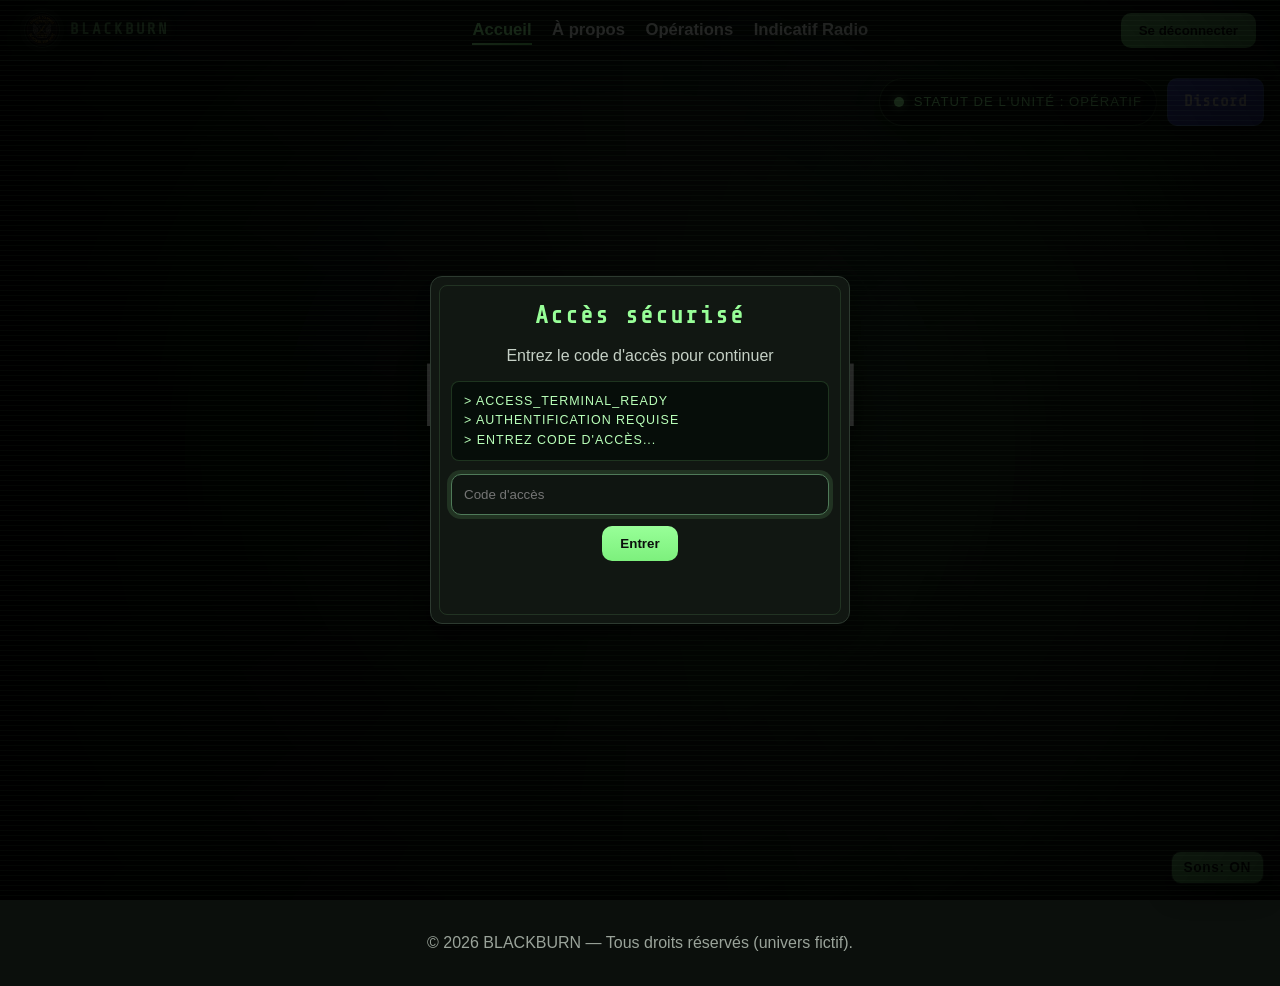
<file: index.html>
<!DOCTYPE html>
<html lang="fr">
<head>
  <meta charset="UTF-8" />
  <meta name="viewport" content="width=device-width, initial-scale=1.0" />
  <title>BLACKBURN — Accueil</title>
  <meta name="description" content="Accueil BLACKBURN" />
  <link rel="icon" type="image/png" href="Patch_BLACKBURN.png" />
  <link rel="stylesheet" href="styles.css" />
</head>
<body>
  <div id="accessGate" class="gate-overlay">
    <div class="gate-box">
      <h2>Accès sécurisé</h2>
      <p>Entrez le code d'accès pour continuer</p>
      <input id="accessCodeInput" type="password" inputmode="numeric" placeholder="Code d'accès" />
      <button id="accessCodeBtn" class="btn">Entrer</button>
      <p id="accessError" class="gate-error"></p>
    </div>
  </div>

  <header class="navbar premium-blur">
    <div class="logo-wrap">
      <img src="Patch_BLACKBURN.png" alt="Logo BLACKBURN" class="logo-img" />
      <div class="logo">BLACKBURN</div>
    </div>

    <button class="menu-btn" id="menuBtn">☰</button>

    <nav id="nav">
      <a href="index.html" class="active">Accueil</a>
      <a href="apropos.html">À propos</a>
      <a href="operations.html">Opérations</a>
      <a href="indicatif-radio.html">Indicatif Radio</a>
    </nav>

    <button id="logoutBtn" class="btn logout-btn" type="button">Se déconnecter</button>
  </header>

  <section class="hero">
    <div class="hero-overlay-anim"></div>
    <div class="hero-content reveal-up delay-1">
      <h1>BLACKBURN</h1>
      <p>Discipline • Cohésion • Excellence</p>
      <a href="recrutement.html" class="btn btn-glow">Nous rejoindre</a>
    </div>
  </section>

  <footer class="reveal-up">
    <p>© 2026 BLACKBURN — Tous droits réservés (univers fictif).</p>
  </footer>

  <script src="script.js"></script>
</body>
</html>
</file>
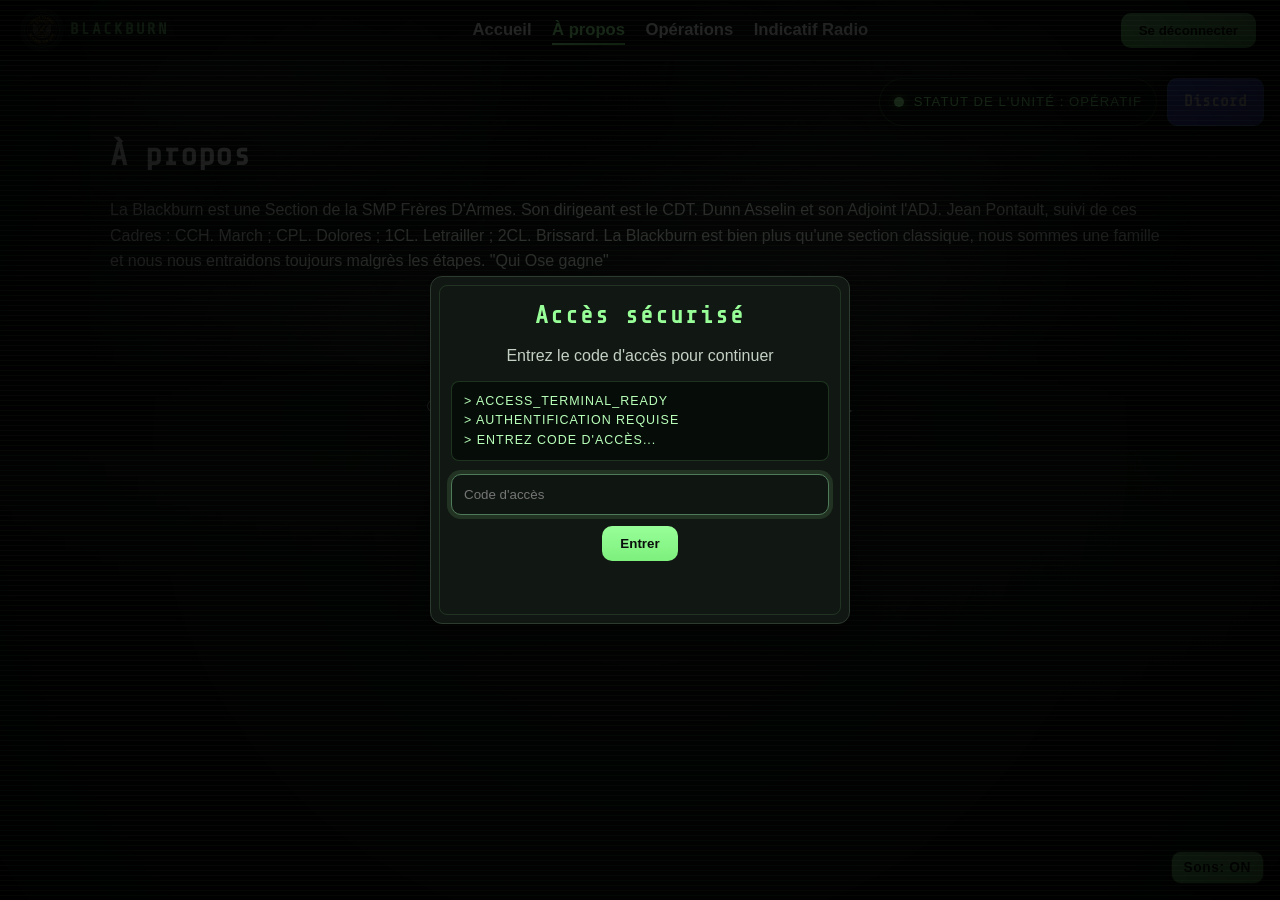
<file: apropos.html>
<!DOCTYPE html>
<html lang="fr">
<head>
  <meta charset="UTF-8" />
  <meta name="viewport" content="width=device-width, initial-scale=1.0" />
  <title>BLACKBURN — À propos</title>
  <meta name="description" content="À propos de BLACKBURN" />
  <link rel="icon" type="image/png" href="Patch_BLACKBURN.png" />
  <link rel="stylesheet" href="styles.css" />
</head>
<body>
  <div id="accessGate" class="gate-overlay">
    <div class="gate-box">
      <h2>Accès sécurisé</h2>
      <p>Entrez le code d'accès pour continuer</p>
      <input id="accessCodeInput" type="password" inputmode="numeric" placeholder="Code d'accès" />
      <button id="accessCodeBtn" class="btn">Entrer</button>
      <p id="accessError" class="gate-error"></p>
    </div>
  </div>

  <header class="navbar premium-blur">
    <div class="logo-wrap">
      <img src="Patch_BLACKBURN.png" alt="Logo BLACKBURN" class="logo-img" />
      <div class="logo">BLACKBURN</div>
    </div>

    <button class="menu-btn" id="menuBtn">☰</button>

    <nav id="nav">
      <a href="index.html">Accueil</a>
      <a href="apropos.html" class="active">À propos</a>
      <a href="operations.html">Opérations</a>
      <a href="indicatif-radio.html">Indicatif Radio</a>
    </nav>

    <button id="logoutBtn" class="btn logout-btn" type="button">Se déconnecter</button>
  </header>

  <main class="section page-pad reveal-up apropos-hero">
    <div class="apropos-smoke" aria-hidden="true"></div>
    <div class="apropos-content">
      <h2>À propos</h2>
      <p>
        La Blackburn est une Section de la SMP Frères D'Armes. Son dirigeant est le CDT. Dunn Asselin et son Adjoint l'ADJ. Jean Pontault, suivi de ces Cadres : CCH. March ; CPL. Dolores ; 1CL. Letrailler ; 2CL. Brissard.
        La Blackburn est bien plus qu'une section classique, nous sommes une famille et nous nous entraidons toujours malgrès les étapes.

        "Qui Ose gagne"
      </p>
    </div>
  </main>

  <footer class="reveal-up">
    <p>© 2026 BLACKBURN — Tous droits réservés (univers fictif).</p>
  </footer>

  <script src="script.js"></script>
</body>
</html>
</file>
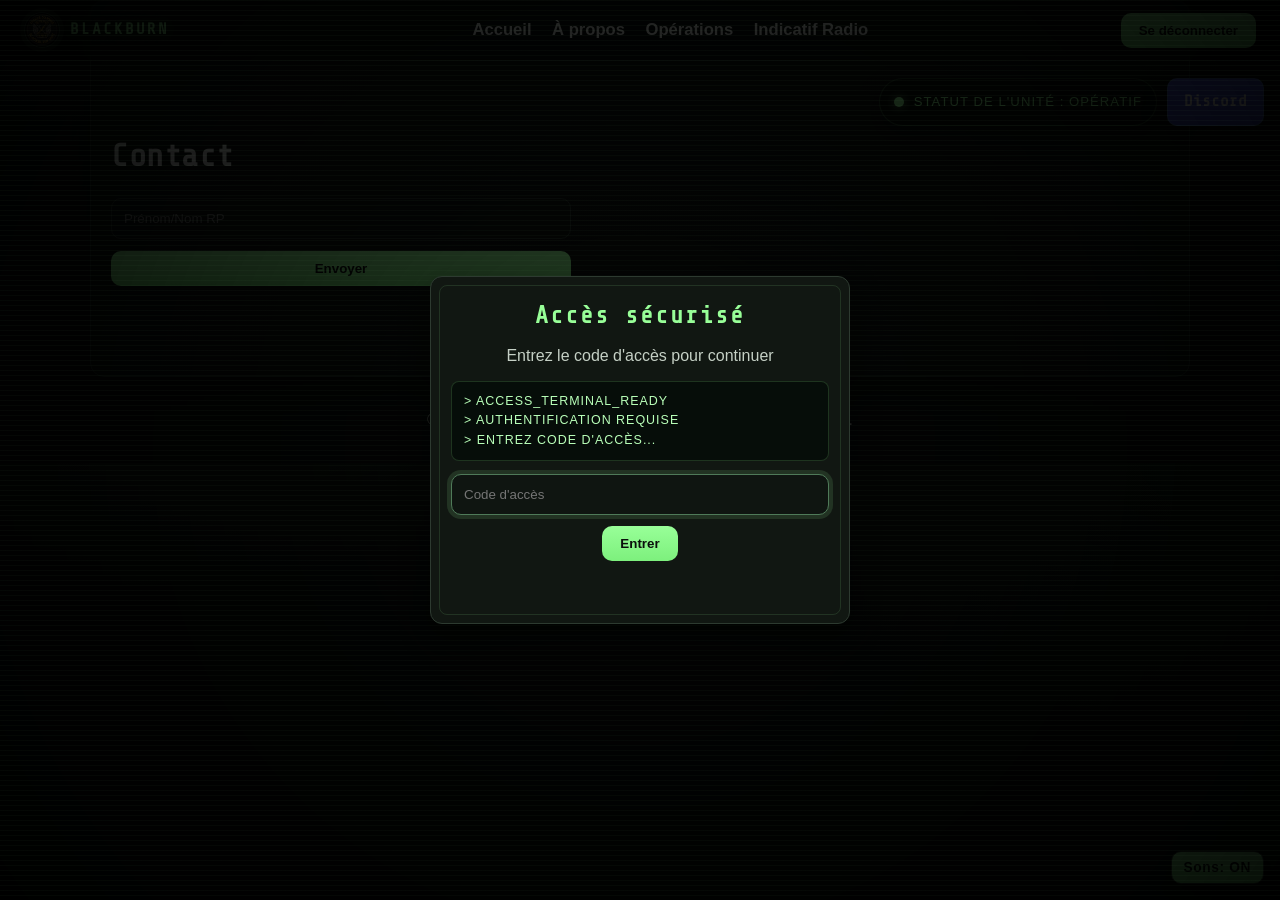
<file: contact.html>
<!DOCTYPE html>
<html lang="fr">
<head>
  <meta charset="UTF-8" />
  <meta name="viewport" content="width=device-width, initial-scale=1.0" />
  <title>BLACKBURN — Contact</title>
  <meta name="description" content="Contact BLACKBURN" />
  <link rel="icon" type="image/png" href="Patch_BLACKBURN.png" />
  <link rel="stylesheet" href="styles.css" />
</head>
<body>
  <div id="accessGate" class="gate-overlay">
    <div class="gate-box">
      <h2>Accès sécurisé</h2>
      <p>Entrez le code d'accès pour continuer</p>
      <input id="accessCodeInput" type="password" inputmode="numeric" placeholder="Code d'accès" />
      <button id="accessCodeBtn" class="btn">Entrer</button>
      <p id="accessError" class="gate-error"></p>
    </div>
  </div>

  <header class="navbar premium-blur">
    <div class="logo-wrap">
      <img src="Patch_BLACKBURN.png" alt="Logo BLACKBURN" class="logo-img" />
      <div class="logo">BLACKBURN</div>
    </div>

    <button class="menu-btn" id="menuBtn">☰</button>

    <nav id="nav">
      <a href="index.html">Accueil</a>
      <a href="apropos.html">À propos</a>
      <a href="operations.html">Opérations</a>
      <a href="indicatif-radio.html">Indicatif Radio</a>
    </nav>

    <button id="logoutBtn" class="btn logout-btn" type="button">Se déconnecter</button>
  </header>

  <main class="section dark page-pad reveal-up">
    <h2>Contact</h2>
    <form class="contact-form">
      <input type="text" placeholder="Prénom/Nom RP" required />
      <button type="submit" class="btn btn-glow">Envoyer</button>
    </form>
  </main>

  <footer class="reveal-up">
    <p>© 2026 BLACKBURN — Tous droits réservés (univers fictif).</p>
  </footer>

  <script src="script.js"></script>
</body>
</html>
</file>
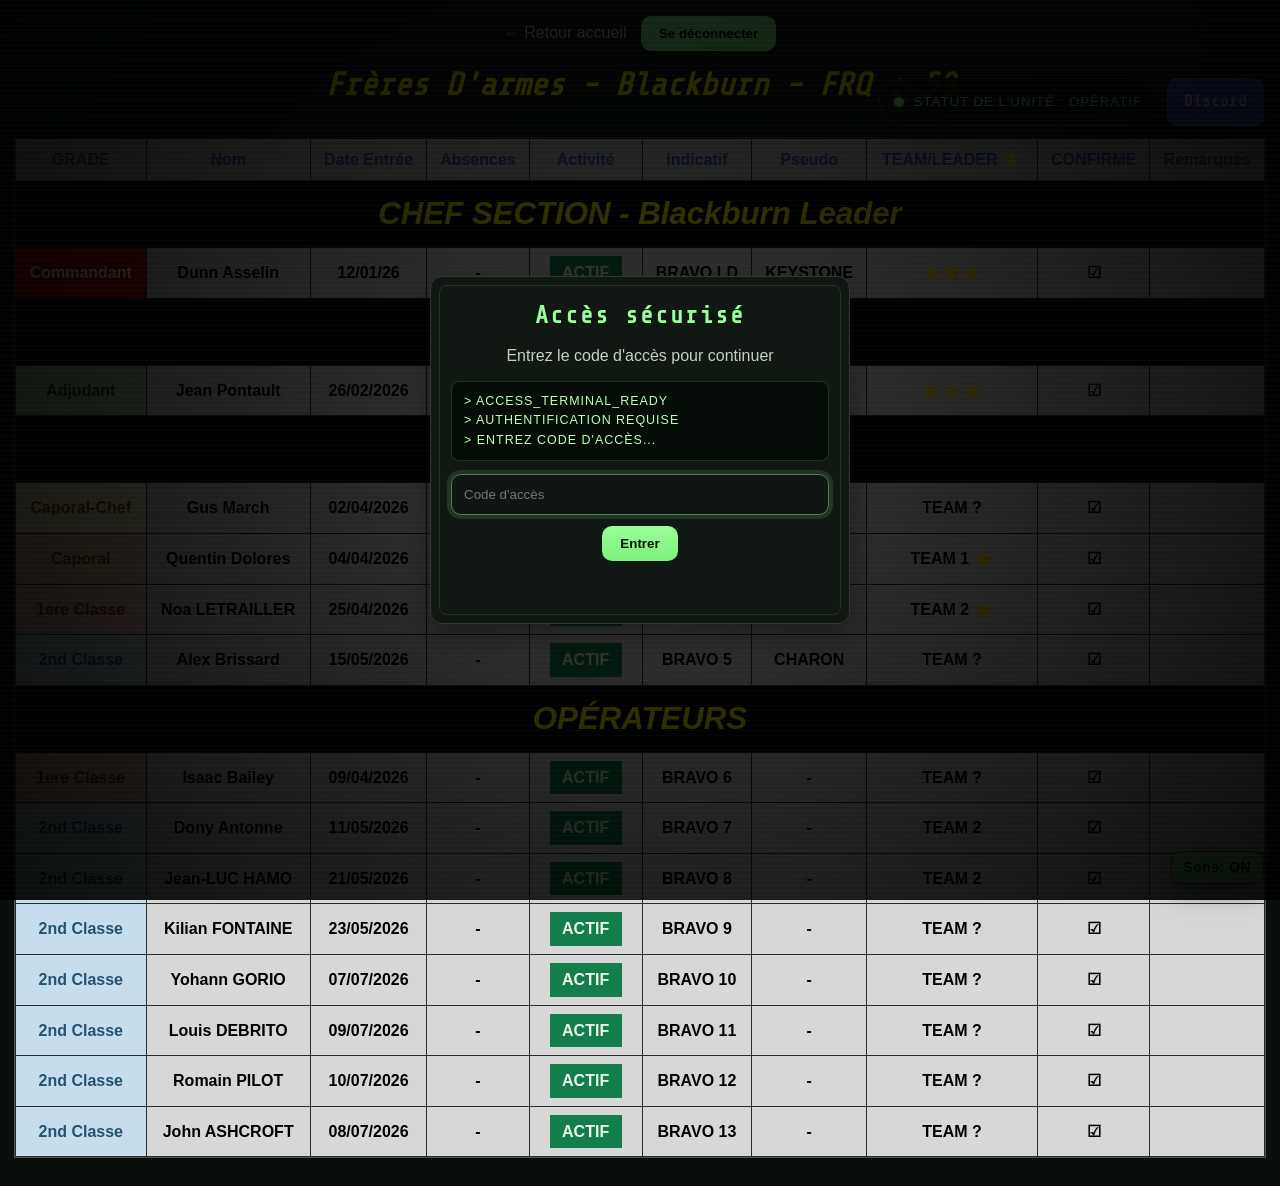
<file: indicatif-radio.html>
<!DOCTYPE html>
<html lang="fr">
<head>
  <meta charset="UTF-8" />
  <meta name="viewport" content="width=device-width, initial-scale=1.0" />
  <title>BLACKBURN — Indicatif Radio</title>
  <meta name="description" content="Tableau des indicatifs radio BLACKBURN" />
  <link rel="icon" type="image/png" href="Patch_BLACKBURN.png" />
  <link rel="stylesheet" href="indicatif-radio.css" />
  <link rel="stylesheet" href="styles.css" />
</head>
<body>
  <!-- Verrou d'accès -->
  <div id="accessGate" class="gate-overlay">
    <div class="gate-box">
      <h2>Accès sécurisé</h2>
      <p>Entrez le code d'accès pour continuer</p>
      <input id="accessCodeInput" type="password" inputmode="numeric" placeholder="Code d'accès" />
      <button id="accessCodeBtn" class="btn">Entrer</button>
      <p id="accessError" class="gate-error"></p>
    </div>
  </div>

  <header class="topbar">
    <a class="back" href="index.html">← Retour accueil</a>
    <button id="logoutBtn" class="btn logout-btn" type="button">Se déconnecter</button>
    <h1>Frères D'armes - Blackburn - FRQ : 59</h1>
  </header>

  <main class="wrap">
    <section class="panel">
      <table aria-label="Indicatif Radio Blackburn">
        <thead>
          <tr>
            <th>GRADE</th>
            <th>Nom</th>
            <th>Date Entrée</th>
            <th>Absences</th>
            <th>Activité</th>
            <th>Indicatif</th>
            <th>Pseudo</th>
            <th>TEAM/LEADER ⭐</th>
            <th>CONFIRME</th>
            <th>Remarques</th>
          </tr>
        </thead>
        <tbody>
          <tr class="section-row"><td colspan="10">CHEF SECTION - Blackburn Leader</td></tr>
          <tr>
            <td class="grade commandant">Commandant</td><td>Dunn Asselin</td><td>12/01/26</td><td>-</td>
            <td><span class="badge actif">ACTIF</span></td><td>BRAVO LD</td><td>KEYSTONE</td><td>⭐⭐⭐</td><td>☑</td><td></td>
          </tr>

          <tr class="section-row"><td colspan="10">SOUS-CHEF SECTION</td></tr>
          <tr>
            <td class="grade adjudant">Adjudant</td><td>Jean Pontault</td><td>26/02/2026</td><td>-</td>
            <td><span class="badge actif">ACTIF</span></td><td>BRAVO 1</td><td>FOX</td><td>⭐⭐⭐</td><td>☑</td><td></td>
          </tr>

          <tr class="section-row"><td colspan="10">OPÉRATEURS CONFIRMÉS</td></tr>
          <tr>
            <td class="grade caporalchef">Caporal-Chef</td><td>Gus March</td><td>02/04/2026</td><td>Pause</td>
            <td><span class="badge indispo">INDISPO</span></td><td>BRAVO 2</td><td>VOLT</td><td>TEAM ?</td><td>☑</td><td></td>
          </tr>
          <tr>
            <td class="grade caporal">Caporal</td><td>Quentin Dolores</td><td>04/04/2026</td><td>-</td>
            <td><span class="badge info">INFO ?</span></td><td>BRAVO 3</td><td>ULTRON</td><td>TEAM 1 ⭐</td><td>☑</td><td></td>
          </tr>
          <tr>
            <td class="grade premiere">1ere Classe</td><td>Noa LETRAILLER</td><td>25/04/2026</td><td>-</td>
            <td><span class="badge actif">ACTIF</span></td><td>BRAVO 4</td><td>HAVOC</td><td>TEAM 2 ⭐</td><td>☑</td><td></td>
          </tr>
          <tr>
            <td class="grade seconde">2nd Classe</td><td>Alex Brissard</td><td>15/05/2026</td><td>-</td>
            <td><span class="badge actif">ACTIF</span></td><td>BRAVO 5</td><td>CHARON</td><td>TEAM ?</td><td>☑</td><td></td>
          </tr>

          <tr class="section-row"><td colspan="10">OPÉRATEURS</td></tr>
          <tr><td class="grade premiere">1ere Classe</td><td>Isaac Bailey</td><td>09/04/2026</td><td>-</td><td><span class="badge actif">ACTIF</span></td><td>BRAVO 6</td><td>-</td><td>TEAM ?</td><td>☑</td><td></td></tr>
          <tr><td class="grade seconde">2nd Classe</td><td>Dony Antonne</td><td>11/05/2026</td><td>-</td><td><span class="badge actif">ACTIF</span></td><td>BRAVO 7</td><td>-</td><td>TEAM 2</td><td>☑</td><td></td></tr>
          <tr><td class="grade seconde">2nd Classe</td><td>Jean-LUC HAMO</td><td>21/05/2026</td><td>-</td><td><span class="badge actif">ACTIF</span></td><td>BRAVO 8</td><td>-</td><td>TEAM 2</td><td>☑</td><td></td></tr>
          <tr><td class="grade seconde">2nd Classe</td><td>Kilian FONTAINE</td><td>23/05/2026</td><td>-</td><td><span class="badge actif">ACTIF</span></td><td>BRAVO 9</td><td>-</td><td>TEAM ?</td><td>☑</td><td></td></tr>
          <tr><td class="grade seconde">2nd Classe</td><td>Yohann GORIO</td><td>07/07/2026</td><td>-</td><td><span class="badge actif">ACTIF</span></td><td>BRAVO 10</td><td>-</td><td>TEAM ?</td><td>☑</td><td></td></tr>
          <tr><td class="grade seconde">2nd Classe</td><td>Louis DEBRITO</td><td>09/07/2026</td><td>-</td><td><span class="badge actif">ACTIF</span></td><td>BRAVO 11</td><td>-</td><td>TEAM ?</td><td>☑</td><td></td></tr>
          <tr><td class="grade seconde">2nd Classe</td><td>Romain PILOT</td><td>10/07/2026</td><td>-</td><td><span class="badge actif">ACTIF</span></td><td>BRAVO 12</td><td>-</td><td>TEAM ?</td><td>☑</td><td></td></tr>
          <tr><td class="grade seconde">2nd Classe</td><td>John ASHCROFT</td><td>08/07/2026</td><td>-</td><td><span class="badge actif">ACTIF</span></td><td>BRAVO 13</td><td>-</td><td>TEAM ?</td><td>☑</td><td></td></tr>
        </tbody>
      </table>
    </section>
  </main>

  <script src="script.js"></script>
</body>
</html>
</file>
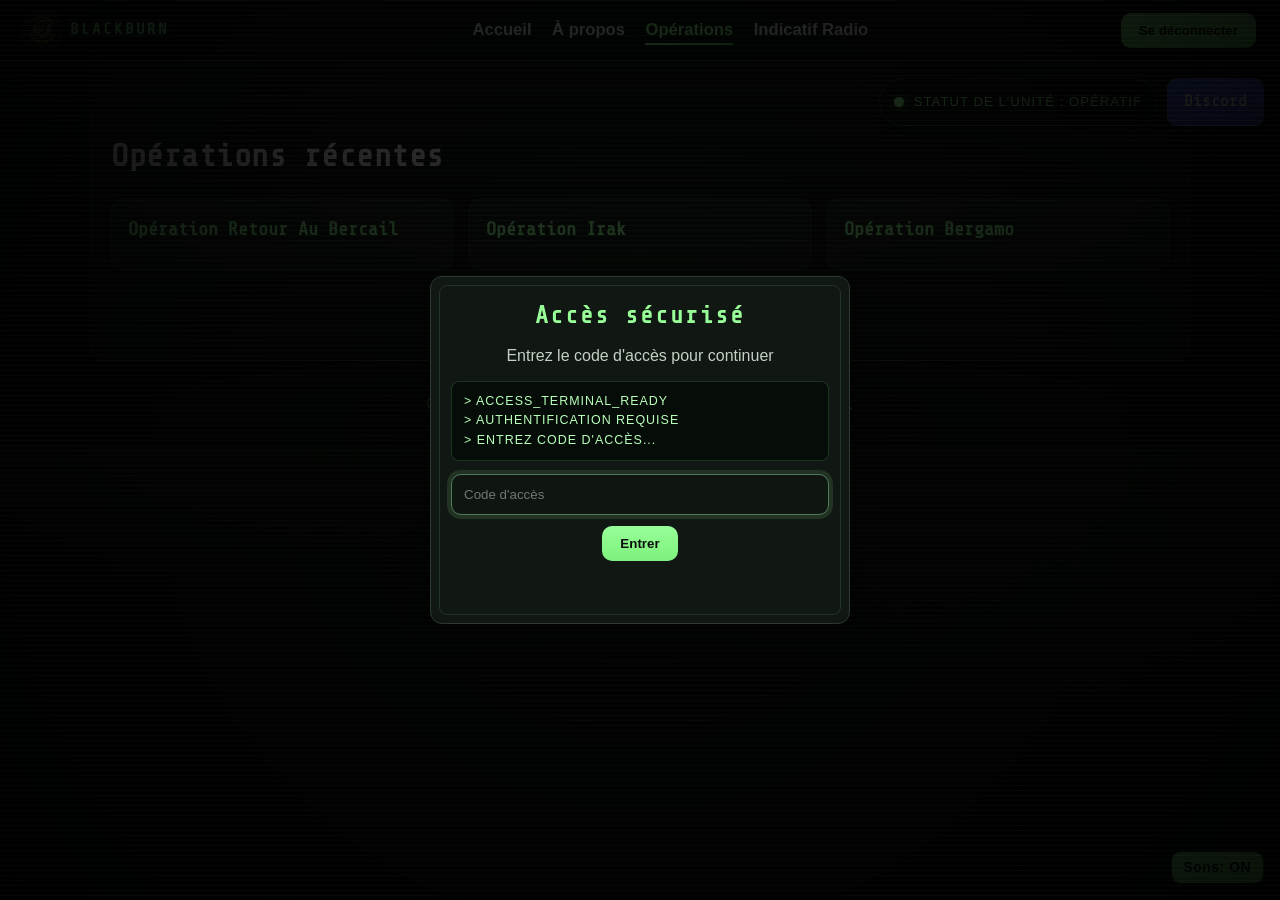
<file: operations.html>
<!DOCTYPE html>
<html lang="fr">
<head>
  <meta charset="UTF-8" />
  <meta name="viewport" content="width=device-width, initial-scale=1.0" />
  <title>BLACKBURN — Opérations</title>
  <meta name="description" content="Opérations BLACKBURN" />
  <link rel="icon" type="image/png" href="Patch_BLACKBURN.png" />
  <link rel="stylesheet" href="styles.css" />
</head>
<body>
  <div id="accessGate" class="gate-overlay">
    <div class="gate-box">
      <h2>Accès sécurisé</h2>
      <p>Entrez le code d'accès pour continuer</p>
      <input id="accessCodeInput" type="password" inputmode="numeric" placeholder="Code d'accès" />
      <button id="accessCodeBtn" class="btn">Entrer</button>
      <p id="accessError" class="gate-error"></p>
    </div>
  </div>

  <header class="navbar premium-blur">
    <div class="logo-wrap">
      <img src="Patch_BLACKBURN.png" alt="Logo BLACKBURN" class="logo-img" />
      <div class="logo">BLACKBURN</div>
    </div>

    <button class="menu-btn" id="menuBtn">☰</button>

    <nav id="nav">
      <a href="index.html">Accueil</a>
      <a href="apropos.html">À propos</a>
      <a href="operations.html" class="active">Opérations</a>
      <a href="indicatif-radio.html">Indicatif Radio</a>
    </nav>

    <button id="logoutBtn" class="btn logout-btn" type="button">Se déconnecter</button>
  </header>

  <main class="section dark page-pad reveal-up">
    <h2>Opérations récentes</h2>
    <div class="cards">
      <article class="card reveal-up delay-1">
        <h3>Opération Retour Au Bercail</h3>
      </article>
      <article class="card reveal-up delay-2">
        <h3>Opération Irak</h3>
      </article>
      <article class="card reveal-up delay-3">
        <h3>Opération Bergamo</h3>
      </article>
    </div>
  </main>

  <footer class="reveal-up">
    <p>© 2026 BLACKBURN — Tous droits réservés (univers fictif).</p>
  </footer>

  <script src="script.js"></script>
</body>
</html>
</file>
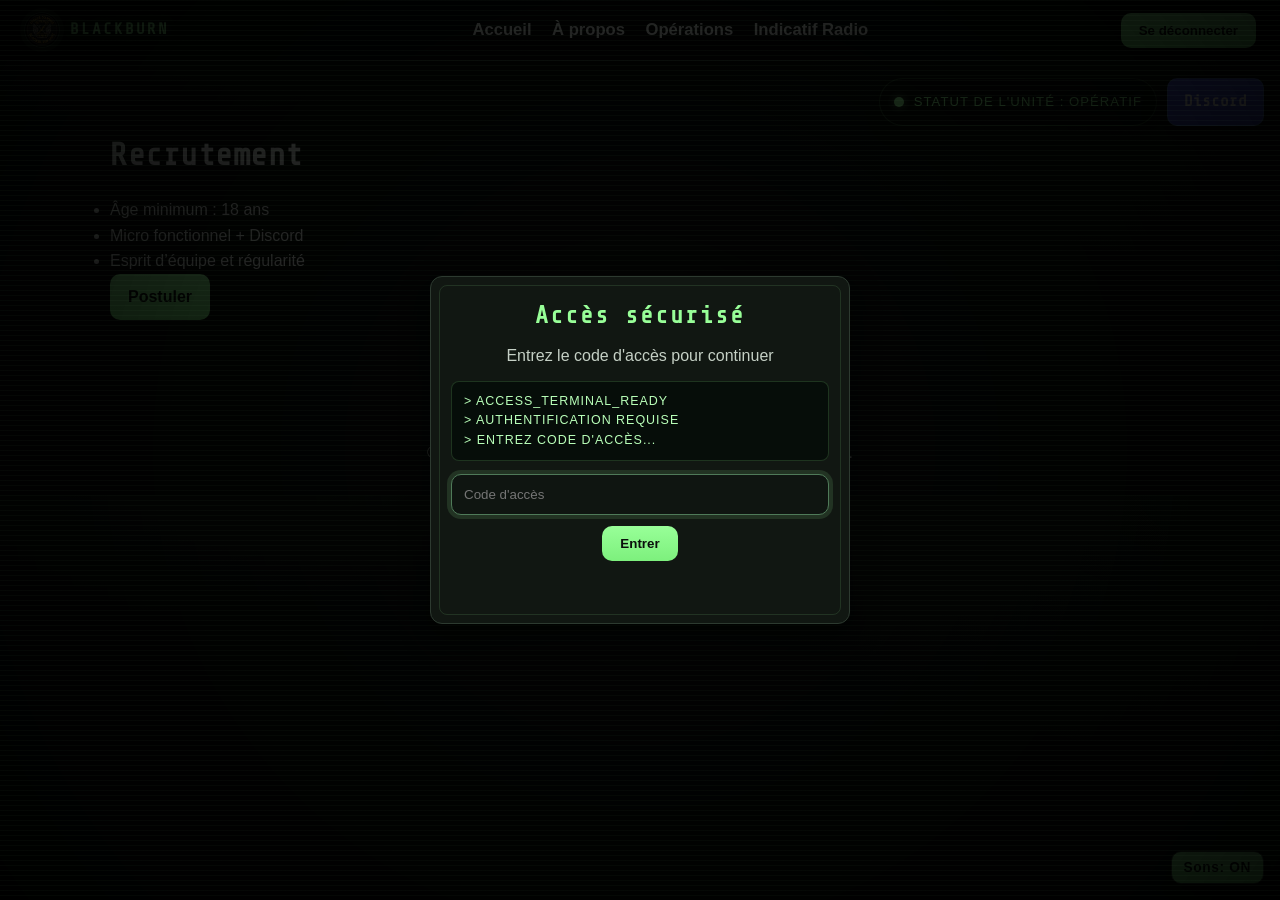
<file: recrutement.html>
<!DOCTYPE html>
<html lang="fr">
<head>
  <meta charset="UTF-8" />
  <meta name="viewport" content="width=device-width, initial-scale=1.0" />
  <title>BLACKBURN — Recrutement</title>
  <meta name="description" content="Recrutement BLACKBURN" />
  <link rel="icon" type="image/png" href="Patch_BLACKBURN.png" />
  <link rel="stylesheet" href="styles.css" />
</head>
<body>
  <div id="accessGate" class="gate-overlay">
    <div class="gate-box">
      <h2>Accès sécurisé</h2>
      <p>Entrez le code d'accès pour continuer</p>
      <input id="accessCodeInput" type="password" inputmode="numeric" placeholder="Code d'accès" />
      <button id="accessCodeBtn" class="btn">Entrer</button>
      <p id="accessError" class="gate-error"></p>
    </div>
  </div>

  <header class="navbar premium-blur">
    <div class="logo-wrap">
      <img src="Patch_BLACKBURN.png" alt="Logo BLACKBURN" class="logo-img" />
      <div class="logo">BLACKBURN</div>
    </div>

    <button class="menu-btn" id="menuBtn">☰</button>

    <nav id="nav">
      <a href="index.html">Accueil</a>
      <a href="apropos.html">À propos</a>
      <a href="operations.html">Opérations</a>
      <a href="indicatif-radio.html">Indicatif Radio</a>
    </nav>

    <button id="logoutBtn" class="btn logout-btn" type="button">Se déconnecter</button>
  </header>

  <main class="section page-pad reveal-up">
    <h2>Recrutement</h2>
    <ul>
      <li>Âge minimum : 18 ans</li>
      <li>Micro fonctionnel + Discord</li>
      <li>Esprit d’équipe et régularité</li>
    </ul>
    <a class="btn btn-glow" href="contact.html">Postuler</a>
  </main>

  <footer class="reveal-up">
    <p>© 2026 BLACKBURN — Tous droits réservés (univers fictif).</p>
  </footer>

  <script src="script.js"></script>
</body>
</html>
</file>
<file: styles.css>
@import url("https://fonts.googleapis.com/css2?family=Share+Tech+Mono&display=swap");

:root {
  --bg: #0b0f0c;
  --bg2: #121814;
  --bg-card: #182019;
  --text: #e8eee8;
  --accent: #98ff98;
  --accent-2: #67d667;
  --muted: #9aa39a;
  --line: #263329;
  --shadow: 0 12px 30px rgba(0, 0, 0, 0.35);
  --radius: 14px;
  --ease: 260ms cubic-bezier(.2,.8,.2,1);
  --terminal-font: "Share Tech Mono", "Courier New", monospace;
  --navbar-offset: 78px;
}

* {
  margin: 0;
  padding: 0;
  box-sizing: border-box;
  font-family: "Segoe UI", Tahoma, Geneva, Verdana, sans-serif;
}

html {
  scroll-behavior: smooth;
}

body {
  background:
    radial-gradient(900px 400px at 10% -20%, rgba(152,255,152,0.08), transparent 55%),
    radial-gradient(1000px 450px at 100% 0%, rgba(103,214,103,0.06), transparent 60%),
    var(--bg);
  color: var(--text);
  line-height: 1.6;
  position: relative;
  isolation: isolate;
}

/* ====== AMBIANCE TERMINAL / CRT ======
 * Effets légers pour renforcer l'esthétique tactique sans gêner la lecture.
 */
body::before {
  content: "";
  position: fixed;
  inset: 0;
  z-index: 1;
  pointer-events: none;
  opacity: 0.06;
  background:
    linear-gradient(rgba(152,255,152,0.02), rgba(152,255,152,0.02)),
    repeating-linear-gradient(
      180deg,
      rgba(255,255,255,0.12) 0,
      rgba(255,255,255,0.12) 1px,
      transparent 1px,
      transparent 4px
    );
  mix-blend-mode: screen;
  animation: crtFlicker 7s steps(1) infinite;
}

.logo,
.hero-content h1,
.section h2,
.card h3,
.gate-box h2,
.gate-terminal-log,
.unit-status,
.discord-link,
.topbar h1 {
  font-family: var(--terminal-font);
}

/* ====== NAVBAR ====== */
.navbar {
  position: fixed;
  top: 0;
  width: 100%;
  display: flex;
  gap: 12px;
  justify-content: space-between;
  align-items: center;
  padding: 12px 24px;
  z-index: 999;
  border-bottom: 1px solid var(--line);
}

.premium-blur {
  background: rgba(11, 15, 12, 0.68);
  backdrop-filter: blur(10px) saturate(125%);
}

.logo-wrap {
  display: flex;
  align-items: center;
  gap: 10px;
  min-width: 190px;
}

.logo-img {
  width: 36px;
  height: 36px;
  border-radius: 50%;
  object-fit: cover;
  border: 1px solid #35513b;
  box-shadow: 0 0 0 4px rgba(152,255,152,0.08);
}

.logo {
  font-weight: 800;
  letter-spacing: 2px;
  color: var(--accent);
  text-shadow: 0 0 12px rgba(152,255,152,0.25);
}

nav a {
  position: relative;
  color: var(--text);
  text-decoration: none;
  margin-left: 16px;
  font-weight: 600;
  font-size: 1.04rem;
  transition: color var(--ease), opacity var(--ease);
}

nav a::after {
  content: "";
  position: absolute;
  left: 0;
  bottom: -6px;
  width: 0%;
  height: 2px;
  background: linear-gradient(90deg, var(--accent), var(--accent-2));
  transition: width var(--ease);
}

nav a:hover,
nav a.active {
  color: var(--accent);
}

nav a:hover::after,
nav a.active::after {
  width: 100%;
}

.menu-btn {
  display: none;
  background: transparent;
  border: none;
  color: var(--text);
  font-size: 1.45rem;
  cursor: pointer;
}

/* ====== HERO ====== */
.hero {
  height: 100vh;
  background:
    linear-gradient(rgba(0,0,0,.38), rgba(0,0,0,.68)),
    url("https://images.unsplash.com/photo-1511884642898-4c92249e20b6?auto=format&fit=crop&w=1740&q=80")
    center/cover no-repeat;
  display: grid;
  place-items: center;
  text-align: center;
  padding: 0 16px;
  position: relative;
  overflow: hidden;
}

.hero-overlay-anim {
  position: absolute;
  inset: -20%;
  background: conic-gradient(
    from 90deg at 50% 50%,
    rgba(152,255,152,0.12),
    rgba(152,255,152,0.02),
    rgba(152,255,152,0.12)
  );
  filter: blur(60px);
  animation: spinGlow 12s linear infinite;
  pointer-events: none;
}

.hero-content {
  position: relative;
  z-index: 2;
}

.hero-content h1 {
  font-size: clamp(2.6rem, 7vw, 5.2rem);
  letter-spacing: 4px;
  text-shadow: 0 10px 28px rgba(0,0,0,0.55);
}

.hero-content p {
  margin: 10px 0 20px;
  color: #c6d2c6;
}

/* ====== BUTTONS ====== */
.btn {
  display: inline-block;
  background: linear-gradient(180deg, var(--accent), #7df07d);
  color: #0b0f0c;
  text-decoration: none;
  padding: 10px 18px;
  border-radius: 10px;
  font-weight: 800;
  border: none;
  cursor: pointer;
  transition: transform var(--ease), box-shadow var(--ease), filter var(--ease);
}

.btn:hover {
  transform: translateY(-2px);
  box-shadow: 0 10px 22px rgba(125, 240, 125, 0.28);
  filter: saturate(110%);
}

.btn:active {
  transform: translateY(0);
}

.btn-glow {
  box-shadow: 0 0 0 rgba(152,255,152,0.0);
  animation: pulseGlow 2.3s ease-in-out infinite;
}

/* ====== CONTENT ====== */
.section {
  padding: 90px 20px;
  max-width: 1100px;
  margin: 0 auto;
}

.page-pad {
  padding-top: 130px;
}

.section h2 {
  margin-bottom: 16px;
  font-size: 2rem;
  letter-spacing: 0.5px;
}

.dark {
  background: linear-gradient(180deg, rgba(18,24,20,0.88), rgba(18,24,20,0.75));
  border: 1px solid #213026;
  border-radius: var(--radius);
  box-shadow: var(--shadow);
}

.cards {
  display: grid;
  grid-template-columns: repeat(auto-fit, minmax(230px, 1fr));
  gap: 16px;
  margin-top: 16px;
}

.card {
  background: linear-gradient(180deg, #1a231d, #141b16);
  border: 1px solid #2a392f;
  border-radius: 12px;
  padding: 16px;
  box-shadow: 0 8px 18px rgba(0,0,0,0.22);
  transition: transform var(--ease), border-color var(--ease), box-shadow var(--ease);
}

.card:hover {
  transform: translateY(-5px);
  border-color: #3f5f46;
  box-shadow: 0 14px 26px rgba(0,0,0,0.32);
}

.card h3 {
  margin-bottom: 8px;
  color: var(--accent);
}

.contact-form {
  display: grid;
  gap: 12px;
  margin-top: 12px;
  max-width: 460px;
}

input, textarea {
  width: 100%;
  padding: 12px;
  border-radius: 10px;
  border: 1px solid #2b382f;
  background: #0f1511;
  color: var(--text);
  transition: border-color var(--ease), box-shadow var(--ease), transform var(--ease);
}

input:focus, textarea:focus {
  outline: none;
  border-color: #4f7a59;
  box-shadow: 0 0 0 4px rgba(152,255,152,0.12);
  transform: translateY(-1px);
}

footer {
  text-align: center;
  color: var(--muted);
  padding: 30px 10px;
}

/* ====== ACCESS GATE ====== */
body.locked {
  overflow: hidden;
}

.gate-overlay {
  position: fixed;
  inset: 0;
  background: radial-gradient(circle at center, rgba(0,0,0,0.75), rgba(0,0,0,0.94));
  z-index: 5000;
  display: grid;
  place-items: center;
  padding: 16px;
  overflow: hidden;
}

.gate-overlay::before,
.gate-overlay::after {
  content: "";
  position: absolute;
  inset: 0;
  pointer-events: none;
}

.gate-overlay::before {
  opacity: 0.18;
  background: repeating-linear-gradient(
    180deg,
    rgba(152,255,152,0.15) 0,
    rgba(152,255,152,0.15) 1px,
    transparent 1px,
    transparent 5px
  );
}

.gate-overlay::after {
  top: -40%;
  bottom: auto;
  height: 40%;
  background: linear-gradient(
    180deg,
    rgba(152,255,152,0),
    rgba(152,255,152,0.18),
    rgba(152,255,152,0)
  );
  opacity: 0.55;
  animation: scanSweep 5.6s linear infinite;
}

.gate-overlay.hidden {
  display: none;
}

.gate-box {
  width: min(420px, 100%);
  background: #111712;
  border: 1px solid #2d3a30;
  border-radius: 12px;
  padding: 20px;
  text-align: center;
  box-shadow: var(--shadow);
  position: relative;
  overflow: hidden;
}

.gate-box::before {
  content: "";
  position: absolute;
  inset: 8px;
  border: 1px solid rgba(152,255,152,0.12);
  border-radius: 8px;
  pointer-events: none;
}

.gate-box h2 {
  margin-bottom: 8px;
  color: var(--accent);
  letter-spacing: 2px;
}

.gate-box p {
  margin-bottom: 12px;
  color: #c5d0c5;
}

.gate-terminal-log {
  margin: 0 0 14px;
  padding: 10px 12px;
  border: 1px solid rgba(152,255,152,0.16);
  border-radius: 8px;
  background: rgba(5, 11, 7, 0.78);
  color: #b9ffb9;
  text-align: left;
  font-size: 0.78rem;
  line-height: 1.55;
  letter-spacing: 0.08em;
}

.gate-terminal-line {
  opacity: 0;
  animation: terminalBoot 0.7s ease forwards;
}

.gate-terminal-line:nth-child(2) { animation-delay: 0.12s; }
.gate-terminal-line:nth-child(3) { animation-delay: 0.24s; }

.gate-box input {
  margin-bottom: 10px;
}

.gate-error {
  margin-top: 10px;
  color: #ff7b7b;
  min-height: 20px;
}

.logout-btn {
  margin-left: 10px;
}

/* ====== PAGE À PROPOS — FOND "MENU MW2 2009" ======
 * Image de fond fixe avec voile sombre + couches de fumée animées
 * (radial-gradients qui dérivent lentement) pour rappeler l'ambiance
 * de l'écran de menu de Call of Duty: Modern Warfare 2 (2009).
 */
.apropos-hero {
  position: relative;
  overflow: hidden;
  border-radius: var(--radius);
  isolation: isolate;
  background:
    linear-gradient(180deg, rgba(6,9,7,0.72), rgba(6,9,7,0.88)),
    url("background1.png") center/cover no-repeat;
  box-shadow: var(--shadow);
}

.apropos-smoke {
  position: absolute;
  inset: -15%;
  z-index: 1;
  pointer-events: none;
  opacity: 0.55;
  background-image:
    radial-gradient(38% 46% at 18% 30%, rgba(230,235,230,0.20), transparent 70%),
    radial-gradient(46% 55% at 78% 22%, rgba(200,210,200,0.16), transparent 72%),
    radial-gradient(40% 50% at 55% 78%, rgba(210,220,210,0.14), transparent 75%),
    radial-gradient(34% 42% at 30% 82%, rgba(190,200,190,0.12), transparent 70%);
  filter: blur(14px);
  mix-blend-mode: screen;
  animation: smokeDrift 22s ease-in-out infinite alternate;
}

.apropos-smoke::after {
  content: "";
  position: absolute;
  inset: 0;
  background-image:
    radial-gradient(30% 40% at 65% 60%, rgba(255,255,255,0.10), transparent 75%),
    radial-gradient(26% 36% at 12% 68%, rgba(255,255,255,0.08), transparent 75%);
  filter: blur(18px);
  animation: smokeDriftReverse 28s ease-in-out infinite alternate;
}

.apropos-content {
  position: relative;
  z-index: 2;
}

.apropos-content h2 {
  text-shadow: 0 10px 26px rgba(0,0,0,0.6);
}

.apropos-content p {
  color: #d7e2d7;
}

/* ====== WIDGETS GLOBAUX ======
 * Raccourcis persistants partagés sur toutes les pages.
 */
.site-utilities {
  position: fixed;
  top: var(--navbar-offset);
  right: 16px;
  z-index: 900;
  display: flex;
  flex-wrap: wrap;
  justify-content: flex-end;
  gap: 10px;
  max-width: min(540px, calc(100vw - 32px));
}

.unit-status,
.discord-link {
  border: 1px solid rgba(152,255,152,0.22);
  box-shadow: 0 10px 24px rgba(0,0,0,0.28);
}

.unit-status {
  display: inline-flex;
  align-items: center;
  gap: 10px;
  padding: 9px 14px;
  border-radius: 999px;
  background: rgba(10, 16, 12, 0.9);
  color: var(--accent);
  letter-spacing: 0.08em;
  font-size: 0.82rem;
  text-shadow: 0 0 10px rgba(152,255,152,0.18);
}

.status-led {
  width: 10px;
  height: 10px;
  border-radius: 50%;
  background: var(--accent);
  box-shadow: 0 0 10px rgba(152,255,152,0.55);
  animation: pulseLed 1.5s ease-in-out infinite;
}

.unit-status[data-status-tone="warning"] .status-led {
  background: #ffb347;
  box-shadow: 0 0 10px rgba(255,179,71,0.65);
}

.unit-status[data-status-tone="critical"] .status-led {
  background: #ff7676;
  box-shadow: 0 0 10px rgba(255,118,118,0.65);
}

.discord-link {
  background: linear-gradient(180deg, #5865f2, #4752c4);
  color: #fff;
  padding-inline: 16px;
}

.discord-link:hover {
  box-shadow: 0 10px 24px rgba(88,101,242,0.35);
}

.sound-toggle {
  position: fixed;
  right: 16px;
  bottom: 16px;
  z-index: 4500;
  padding: 8px 12px;
  font-size: 0.86rem;
  letter-spacing: 0.6px;
  border: 1px solid #2f4935;
  box-shadow: 0 10px 24px rgba(0,0,0,0.35);
}

/* ====== REVEAL ANIM ====== */
.reveal-up {
  opacity: 0;
  transform: translateY(18px) scale(0.99);
  transition: opacity 700ms ease, transform 700ms ease;
}

.reveal-up.revealed {
  opacity: 1;
  transform: translateY(0) scale(1);
}

.delay-1 { transition-delay: 90ms; }
.delay-2 { transition-delay: 170ms; }
.delay-3 { transition-delay: 250ms; }

/* ====== KEYFRAMES ====== */
@keyframes pulseGlow {
  0%, 100% { box-shadow: 0 0 0 0 rgba(152,255,152,0.0); }
  50% { box-shadow: 0 0 24px 2px rgba(152,255,152,0.25); }
}

@keyframes spinGlow {
  from { transform: rotate(0deg) scale(1.1); }
  to   { transform: rotate(360deg) scale(1.1); }
}

@keyframes crtFlicker {
  0%, 100% { opacity: 0.06; }
  50% { opacity: 0.08; }
}

@keyframes scanSweep {
  from { transform: translateY(-160%); }
  to { transform: translateY(360%); }
}

@keyframes pulseLed {
  0%, 100% { opacity: 0.6; transform: scale(0.95); }
  50% { opacity: 1; transform: scale(1.08); }
}

@keyframes terminalBoot {
  from {
    opacity: 0;
    transform: translateX(-6px);
  }
  to {
    opacity: 1;
    transform: translateX(0);
  }
}

@keyframes smokeDrift {
  0% { transform: translate(-3%, -2%) scale(1); }
  50% { transform: translate(2%, 1%) scale(1.06); }
  100% { transform: translate(-1%, 3%) scale(1.02); }
}

@keyframes smokeDriftReverse {
  0% { transform: translate(2%, 1%) scale(1.03); }
  50% { transform: translate(-2%, -1%) scale(1); }
  100% { transform: translate(1%, -2%) scale(1.05); }
}

/* ====== RESPONSIVE ====== */
@media (max-width: 980px) {
  .navbar { gap: 10px; }
  nav a {
    margin-left: 10px;
    font-size: 0.98rem;
  }

  .site-utilities {
    --navbar-offset: 74px;
    max-width: calc(100vw - 24px);
  }
}

@media (max-width: 768px) {
  .menu-btn { display: block; }

  nav {
    display: none;
    position: absolute;
    right: 16px;
    top: 62px;
    background: #111712f0;
    backdrop-filter: blur(8px);
    border: 1px solid #26332a;
    border-radius: 10px;
    padding: 10px;
    min-width: 220px;
  }

  nav.open { display: block; }

  nav a {
    display: block;
    margin: 8px 0;
  }

  .logout-btn {
    margin-left: auto;
    padding: 8px 12px;
  }

  .logo-img {
    width: 32px;
    height: 32px;
  }

  .site-utilities {
    --navbar-offset: 72px;
    left: 12px;
    right: 12px;
    justify-content: flex-start;
  }

  .unit-status,
  .discord-link {
    font-size: 0.75rem;
  }

  .sound-toggle {
    right: 12px;
    bottom: 12px;
    font-size: 0.8rem;
  }
}
</file>
<file: indicatif-radio.css>
:root {
  --bg: #000;
  --panel: #0b0b0b;
  --grid: #2b2b2b;
  --text: #f2f2f2;
  --yellow: #f2f200;
  --header-gray: #bdbdbd;
  --cell-gray: #d7d7d7;
  --green: #137d4c;
}

* { box-sizing: border-box; }

body {
  margin: 0;
  background: var(--bg);
  color: var(--text);
  font-family: Arial, Helvetica, sans-serif;
}

.topbar {
  padding: 16px;
  text-align: center;
}

.topbar h1 {
  margin: 8px 0 0;
  color: var(--yellow);
  font-style: italic;
}

.back {
  color: #9cc7ff;
  text-decoration: none;
  display: inline-block;
  margin-bottom: 6px;
}

.wrap {
  padding: 10px 14px 28px;
}

.panel {
  background: var(--panel);
  border: 1px solid #555;
  overflow-x: auto;
}

table {
  width: 100%;
  min-width: 1200px;
  border-collapse: collapse;
}

th, td {
  border: 1px solid var(--grid);
  padding: 8px 10px;
  text-align: center;
  white-space: nowrap;
}

th {
  background: var(--header-gray);
  color: #2d54aa;
  font-weight: 700;
}

td {
  background: var(--cell-gray);
  color: #000;
  font-weight: 700;
}

.section-row td {
  background: #000;
  color: var(--yellow);
  font-style: italic;
  font-size: 1.95rem;
  border-left-color: #000;
  border-right-color: #000;
}

.badge {
  display: inline-block;
  min-width: 72px;
  padding: 4px 10px;
  color: #eaf6ea;
}

.badge.actif { background: var(--green); }
.badge.indispo { background: #5c5c5c; }
.badge.info { background: #b28b2d; color: #111; }

.grade.commandant { background: #b40000; color: #fff; }
.grade.adjudant { background: #b9d9a5; color: #184a1f; }
.grade.caporalchef { background: #faefc6; color: #6d4d00; }
.grade.caporal { background: #efc6a7; color: #8a3c00; }
.grade.premiere { background: #f3c3c3; color: #971f1f; }
.grade.seconde { background: #c7ddeb; color: #245370; }

@media (max-width: 900px) {
  .section-row td { font-size: 1.35rem; }
}
</file>
